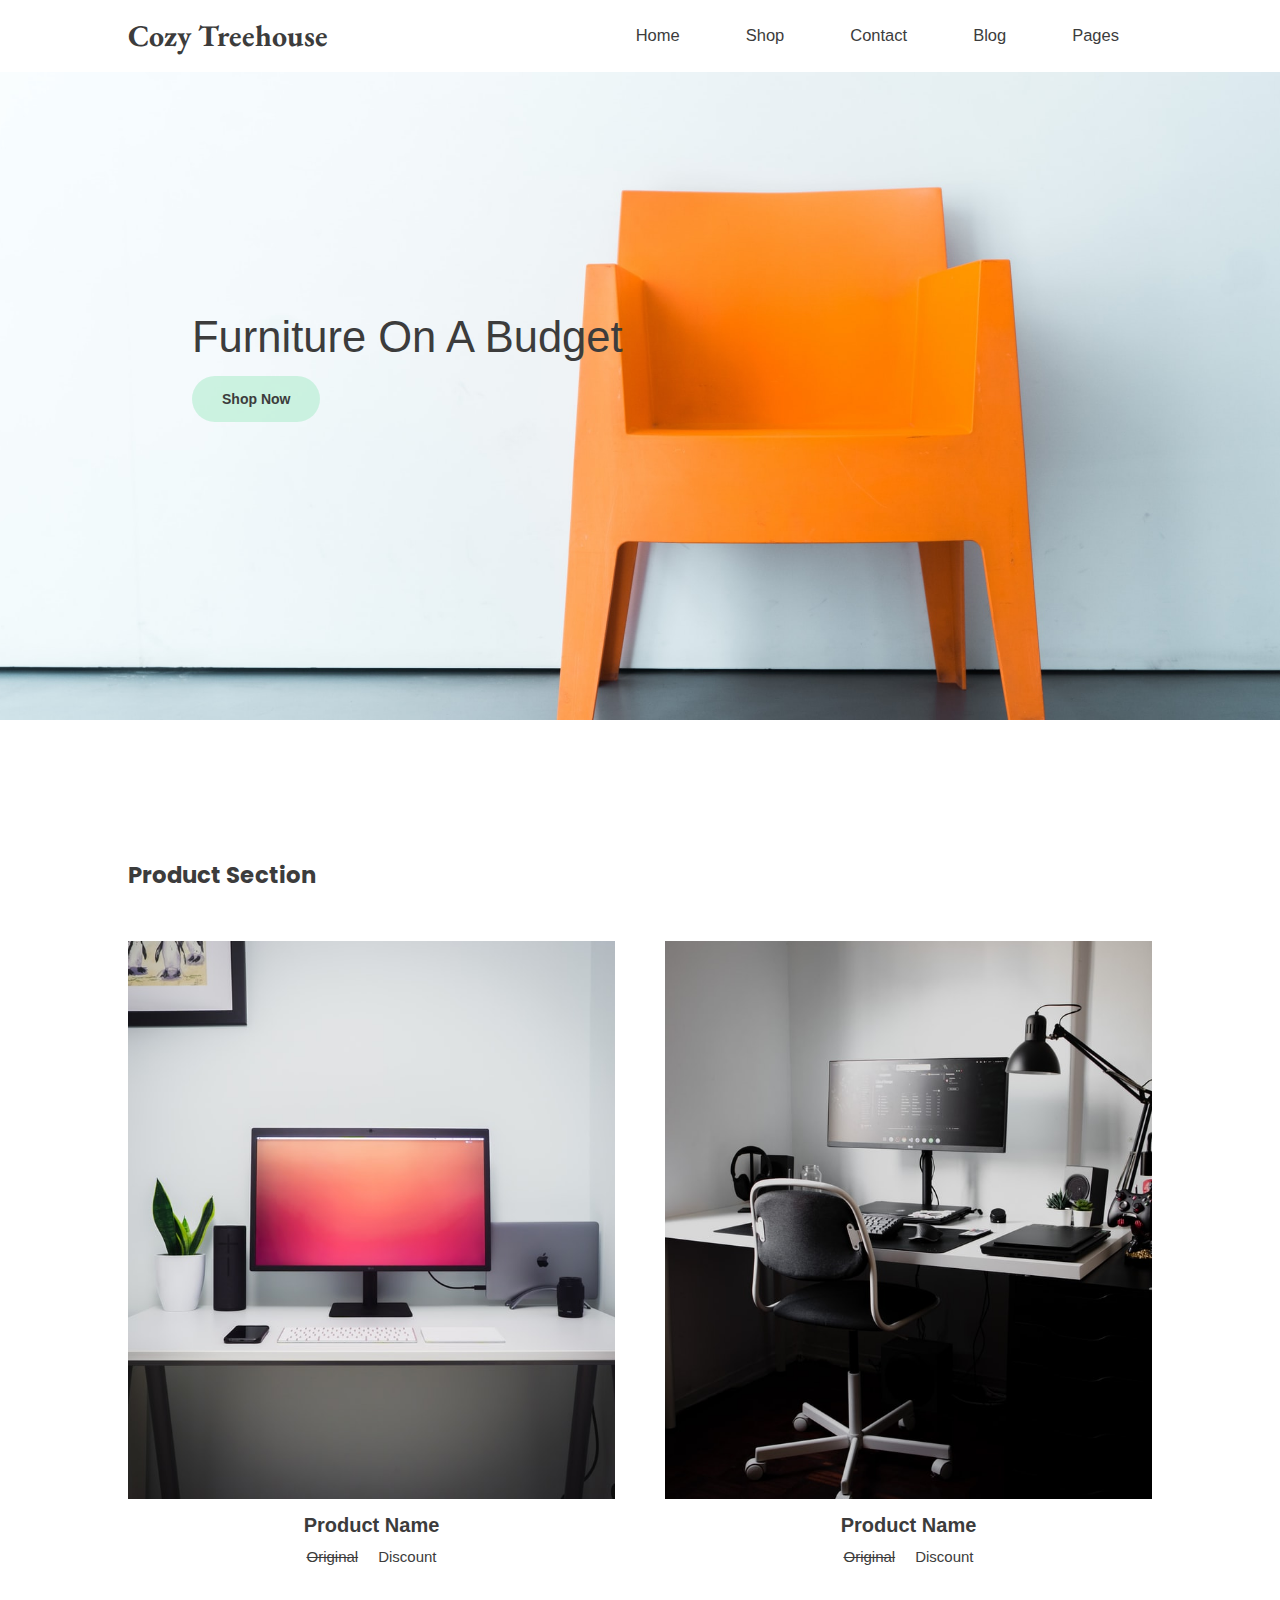
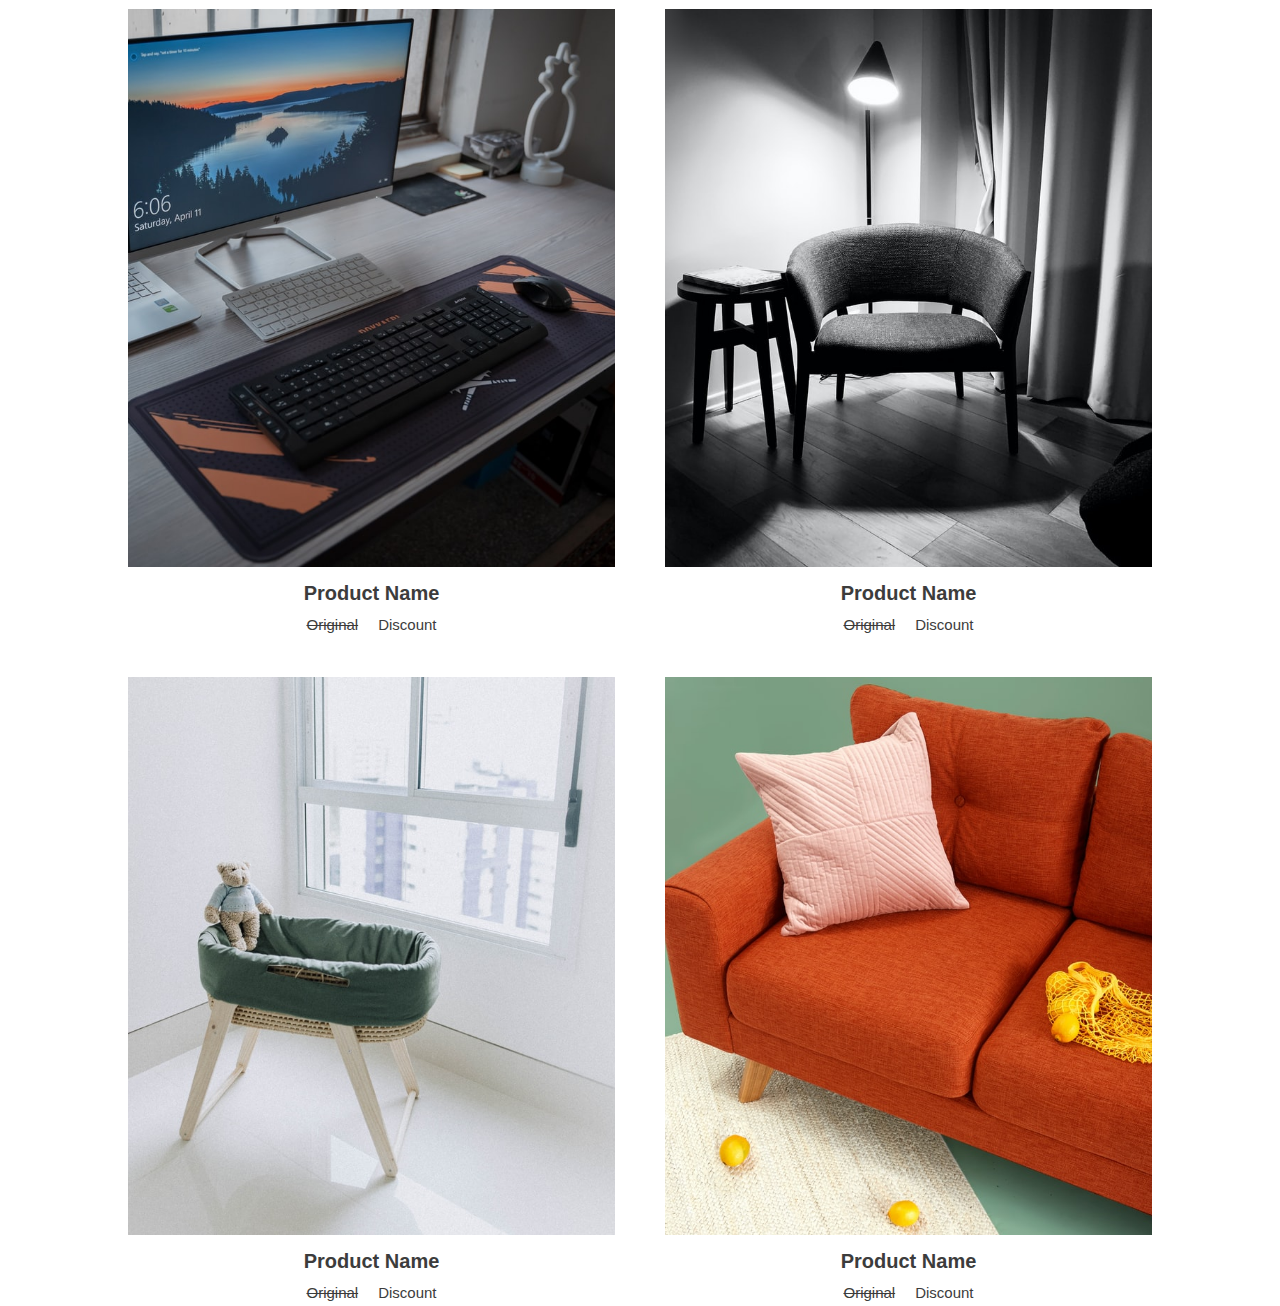
<file: test/index.html>
<!DOCTYPE html>
<html lang="en">
  <head>
    <meta charset="UTF-8" />
    <meta http-equiv="X-UA-Compatible" content="IE=edge" />
    <meta name="viewport" content="width=device-width, initial-scale=1.0" />
    <title>Blog Project</title>
    <link rel="preconnect" href="https://fonts.gstatic.com" />
    <link
      href="https://fonts.googleapis.com/css2?family=EB+Garamond:wght@500&family=Poppins&display=swap"
      rel="stylesheet"
    />
    <link rel="stylesheet" href="./style.css" />
  </head>
  <body>
    <!-- ------------------------- Main Nav ------------------------- -->
    <header id="head-nav">
      <nav class="head-nav__content">
        <div class="head-nav__content--logo">
          <span>Cozy Treehouse</span>
        </div>
        <ul class="head-nav__content--links">
          <li><a href="#">Home</a></li>
          <li><a href="#">Shop</a></li>
          <li><a href="#">Contact</a></li>
          <li><a href="#">Blog</a></li>
          <li><a href="#">Pages</a></li>
        </ul>
      </nav>
    </header>

    <main>
      <!-- ------------------------- Showcase Section -------------------------  -->
      <section id="showcase">
        <div class="showcase__content">
          <h1 class="showcase__content--title">Furniture On A Budget</h1>
          <button class="showcase__content--button">Shop Now</button>
        </div>
      </section>

      <!-- ------------------------- Products Section ------------------------- -->
      <section id="product">
        <h1 class="product--title">Product Section</h1>
        <div class="product__content">
          <div class="product__content--card">
            <a href="#">
              <img src="./img/desk1.jfif" alt="" />
            </a>
            <div class="product__content__items">
              <h2 class="product__content__items--title">Product Name</h2>
              <div class="product__content__items--price">
                <span>Original</span>
                <span>Discount</span>
              </div>
            </div>
          </div>

          <div class="product__content--card">
            <a href="#">
              <img src="./img/desk2.jfif" alt="" />
            </a>
            <div class="product__content__items">
              <h2 class="product__content__items--title">Product Name</h2>
              <div class="product__content__items--price">
                <span>Original</span>
                <span>Discount</span>
              </div>
            </div>
          </div>

          <div class="product__content--card">
            <a href="#">
              <img src="./img/desk3.jfif" alt="" />
            </a>
            <div class="product__content__items">
              <h2 class="product__content__items--title">Product Name</h2>
              <div class="product__content__items--price">
                <span>Original</span>
                <span>Discount</span>
              </div>
            </div>
          </div>

          <div class="product__content--card">
            <a href="#">
              <img src="./img/chair1.jfif" alt="" />
            </a>
            <div class="product__content__items">
              <h2 class="product__content__items--title">Product Name</h2>
              <div class="product__content__items--price">
                <span>Original</span>
                <span>Discount</span>
              </div>
            </div>
          </div>

          <div class="product__content--card">
            <a href="#">
              <img src="./img/chair2.jfif" alt="" />
            </a>
            <div class="product__content__items">
              <h2 class="product__content__items--title">Product Name</h2>
              <div class="product__content__items--price">
                <span>Original</span>
                <span>Discount</span>
              </div>
            </div>
          </div>

          <div class="product__content--card">
            <a href="#">
              <img src="./img/chair3.jfif" alt="" />
            </a>
            <div class="product__content__items">
              <h2 class="product__content__items--title">Product Name</h2>
              <div class="product__content__items--price">
                <span>Original</span>
                <span>Discount</span>
              </div>
            </div>
          </div>
        </div>
      </section>
    </main>
  </body>
</html>
</file>
<file: test/style.css>
/* Reset */
*,
*::before,
*::after {
  padding: 0;
  margin: 0;
  box-sizing: border-box;
}

/* -------------------- Utility Components ---------------------- */
:root {
  font-size: 62.5%;
}

body {
  font-family: Arial, Helvetica, sans-serif;
  line-height: 1.8;
  overflow-x: hidden;

  display: flex;
}

/* LIST Items */
li {
  list-style: none;
}

/* Anchor Tags */
a:link,
a:visited {
  text-decoration: none;
  color: black;
  font-size: 1.5rem;
}

/* -------------------- Main Styling ---------------------- */
header#head-nav {
  position: fixed;
  top: 0;
  left: 0;
  width: 100%;
  height: 8vh;
  background-color: #ffffff;

  display: flex;
}

nav.head-nav__content {
  display: flex;
  height: 8vh;
  width: 80%;
  justify-content: center;
  align-items: center;
  margin: auto;
}

div.head-nav__content--logo {
  flex: 1 1 40rem;
}

div.head-nav__content--logo span {
  font-size: 3rem;
  font-family: "EB Garamond", serif;
  font-weight: bold;
  color: #3c3c3c;
}

ul.head-nav__content--links {
  display: flex;
  flex: 2 1 40rem;
  justify-content: space-around;
}

ul.head-nav__content--links li a {
  font-size: calc(0.8rem + 0.66667vw);
  color: #3c3c3c;
}

/* ------------------------- Showcase Section ---------------------- */
section#showcase {
  width: 100vw;
  height: 80vh;
  background-image: url("./img/showcase.jpg");
  background-size: cover;
  background-position: center;
  background-attachment: fixed;
}

div.showcase__content {
  width: 70%;
  height: 100%;
  display: flex;
  flex-direction: column;
  justify-content: center;
  align-items: flex-start;
  margin: auto;
}

.showcase__content--title {
  color: #3c3c3c;
  font-size: calc(3.5rem + 0.66667vw);
  font-weight: 400;
}

.showcase__content--button {
  color: #3c3c3c;
  background-color: rgba(189, 239, 215, 0.75);
  padding: 1.5rem 3rem 1.5rem 3rem;
  border-radius: 3rem;
  border: none;
  font-size: 1.4rem;
  font-weight: bold;
}

/* ------------------------- Product Section ---------------------- */
section#product {
  width: 80%;
  margin: auto;

  display: flex;
  flex-wrap: wrap;
  flex-direction: column;
}

h1.product--title {
  font-size: calc(1rem + 1vw);
  font-family: "Poppins", sans-serif;
  color: #3c3c3c;
  margin-top: 15vh;
  margin-bottom: 5vh;
}

div.product__content {
  display: flex;
  flex-wrap: wrap;
  gap: 5rem;
}

div.product__content--card {
  flex-basis: 35rem;
  flex-grow: 1;
  margin-bottom: 6rem;
}

div.product__content--card img {
  height: 100%;
  width: 100%;
  object-fit: cover;
}

.product__content__items {
  color: #3c3c3c;

  display: flex;
  flex-direction: column;
  align-items: center;
}

.product__content__items--title {
  font-size: 2rem;
}

.product__content__items--price {
  width: 100%;

  display: flex;
  justify-content: center;
  gap: 2rem;
}

.product__content__items--price span {
  font-size: 1.5rem;
}

.product__content__items--price span:first-child {
  text-decoration: line-through;
}
</file>
